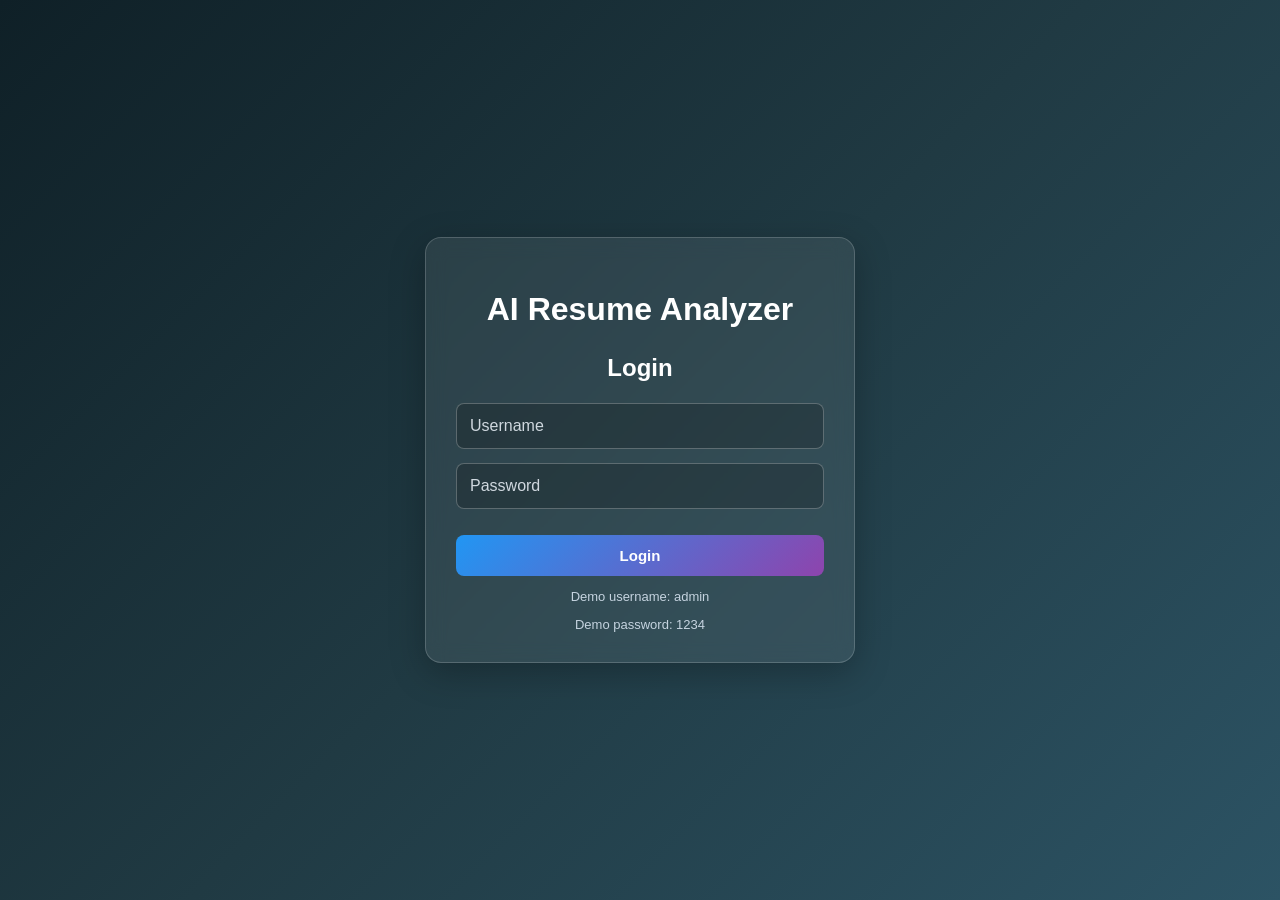
<file: index.html>
<!DOCTYPE html>
<html lang="en">
<head>
    <meta charset="UTF-8">
    <meta name="viewport" content="width=device-width, initial-scale=1.0">
    <title>AI Resume Analyzer - Login</title>
    <link rel="stylesheet" href="style.css">
</head>
<body class="center">

    <div class="card">
        <h1>AI Resume Analyzer</h1>
        <h2>Login</h2>

        <input type="text" id="user" placeholder="Username" required>
        <input type="password" id="pass" placeholder="Password" required>

        <button onclick="login()">Login</button>

        <p class="hint">Demo username: admin</p>
        <p class="hint">Demo password: 1234</p>
    </div>

    <script src="script.js"></script>
</body>
</html>
</file>
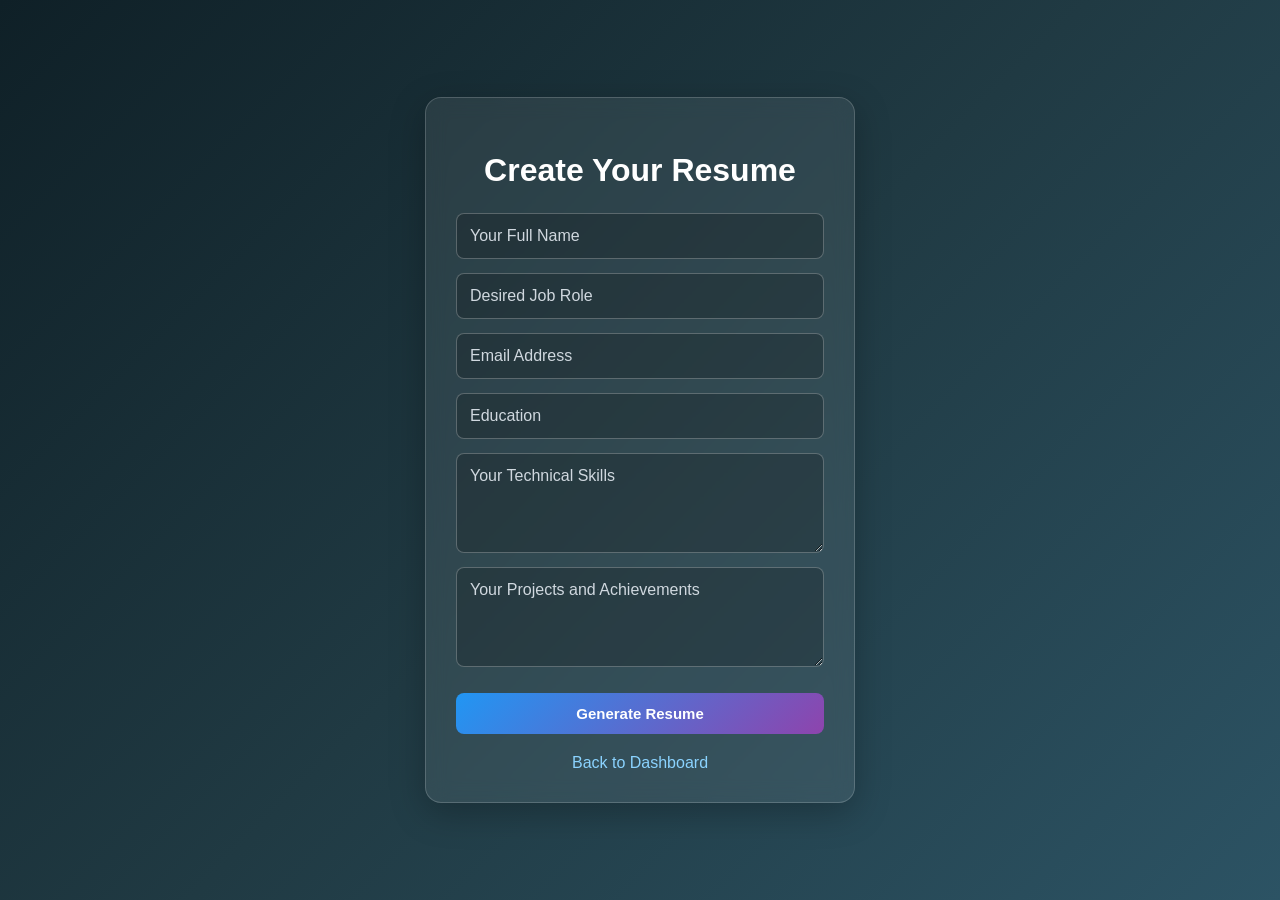
<file: generate.html>
<!DOCTYPE html>
<html lang="en">
<head>
    <meta charset="UTF-8">
    <meta name="viewport" content="width=device-width, initial-scale=1.0">
    <title>Create Resume</title>
    <link rel="stylesheet" href="style.css">
</head>
<body class="center">

    <div class="card">
        <h1>Create Your Resume</h1>

        <input type="text" id="name" placeholder="Your Full Name">
        <input type="text" id="role" placeholder="Desired Job Role">
        <input type="email" id="email" placeholder="Email Address">
        <input type="text" id="education" placeholder="Education">
        <textarea id="skills" placeholder="Your Technical Skills"></textarea>
        <textarea id="projects" placeholder="Your Projects and Achievements"></textarea>

        <button id="generateButton" onclick="generateResume()">Generate Resume</button>

        <a href="home.html" class="back-link">Back to Dashboard</a>
    </div>

    <script src="script.js"></script>
</body>
</html>
</file>
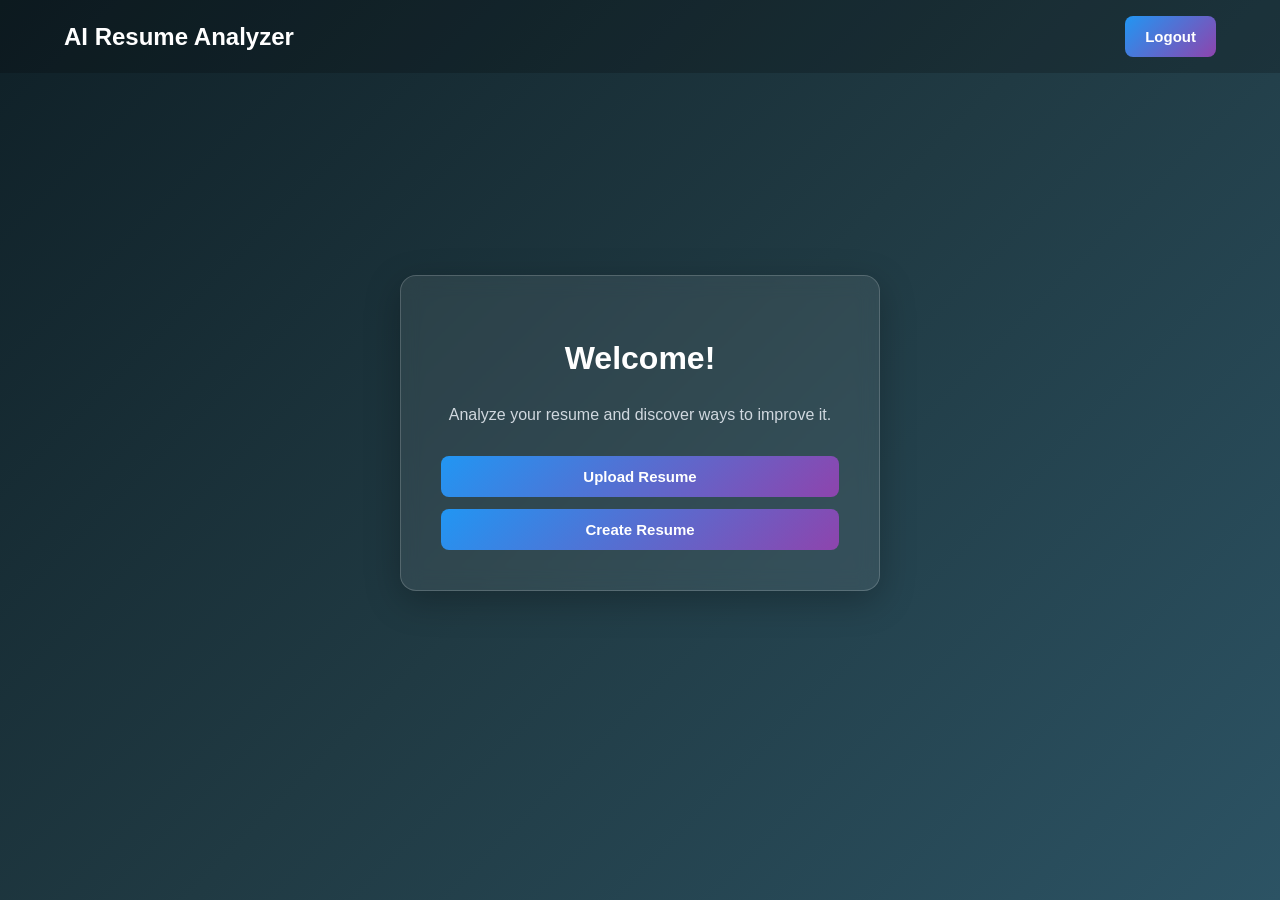
<file: home.html>
<!DOCTYPE html>
<html lang="en">
<head>
    <meta charset="UTF-8">
    <meta name="viewport" content="width=device-width, initial-scale=1.0">
    <title>AI Resume Analyzer - Dashboard</title>
    <link rel="stylesheet" href="style.css">
</head>
<body>

    <nav class="navbar">
        <h2>AI Resume Analyzer</h2>
        <button onclick="logout()">Logout</button>
    </nav>

    <main class="home-center">
        <div class="home-card">
            <h1>Welcome!</h1>
            <p>Analyze your resume and discover ways to improve it.</p>

            <a href="upload.html">
                <button>Upload Resume</button>
            </a>

            <a href="generate.html">
                <button>Create Resume</button>
            </a>
        </div>
    </main>

    <script src="script.js"></script>
</body>
</html>
</file>
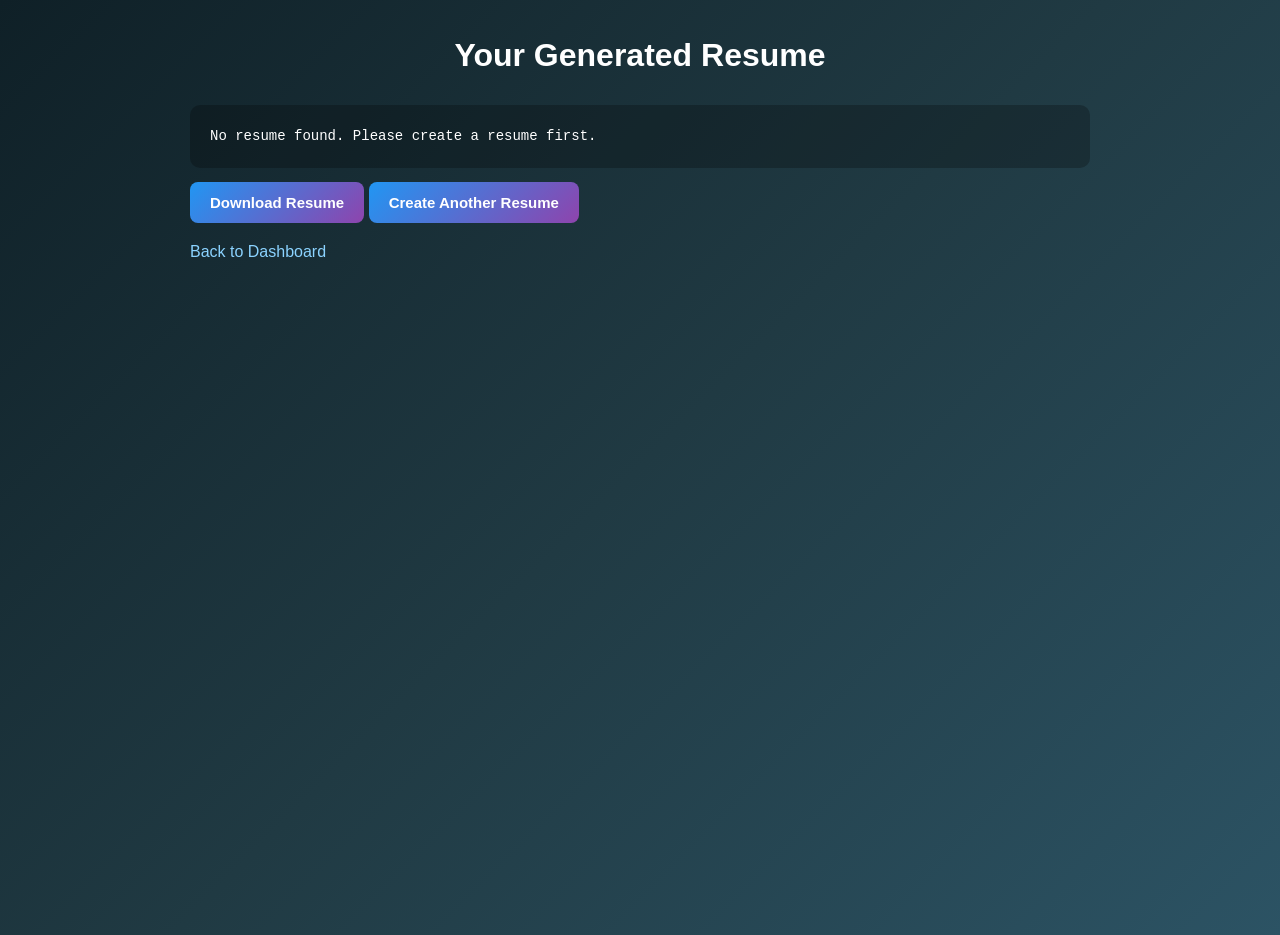
<file: preview.html>
<!DOCTYPE html>
<html lang="en">
<head>
    <meta charset="UTF-8">
    <meta name="viewport" content="width=device-width, initial-scale=1.0">
    <title>Resume Preview</title>
    <link rel="stylesheet" href="style.css">
</head>
<body>

    <main class="container">
        <h1>Your Generated Resume</h1>

        <pre id="output" class="resume-output"></pre>

        <button onclick="downloadResume()">Download Resume</button>

        <a href="generate.html">
            <button>Create Another Resume</button>
        </a>

        <a href="home.html" class="back-link">Back to Dashboard</a>
    </main>

    <script src="script.js"></script>
    <script>
        const resume = localStorage.getItem("generatedResume");
        document.getElementById("output").textContent =
            resume || "No resume found. Please create a resume first.";
    </script>
</body>
</html>
</file>
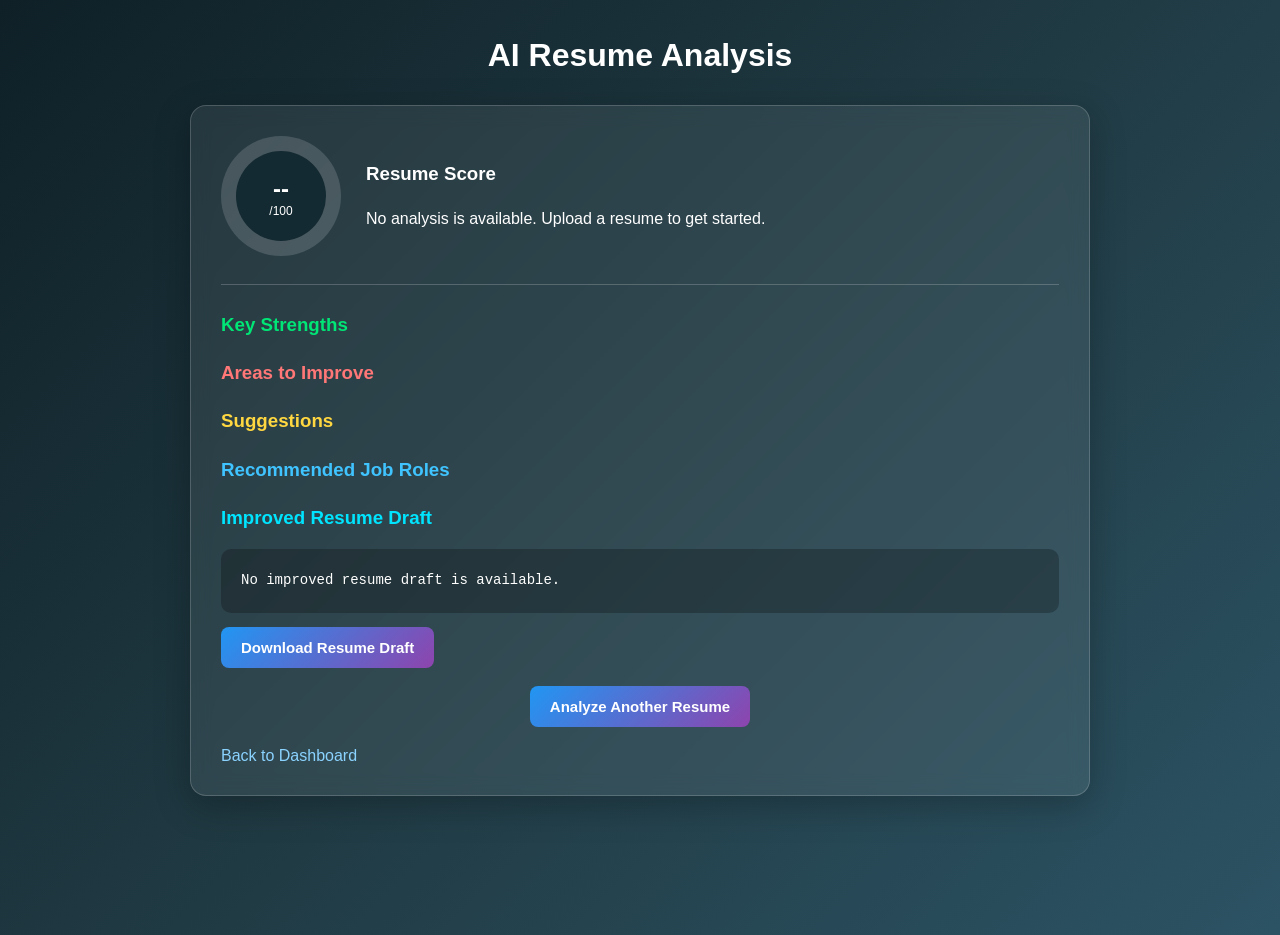
<file: result.html>
<!DOCTYPE html>
<html lang="en">
<head>
    <meta charset="UTF-8">
    <meta name="viewport" content="width=device-width, initial-scale=1.0">
    <title>AI Resume Analysis</title>
    <link rel="stylesheet" href="style.css">
</head>
<body>

    <main class="container">
        <h1>AI Resume Analysis</h1>

        <section class="result-card">
            <div class="score-container">
                <div class="circle">
                    <div class="inner">
                        <h2 id="score">--</h2>
                        <p>/100</p>
                    </div>
                </div>

                <div class="score-text">
                    <h3>Resume Score</h3>
                    <p id="summary"></p>
                </div>
            </div>

            <hr>

            <section class="section strength">
                <h3>Key Strengths</h3>
                <ul id="strengths"></ul>
            </section>

            <section class="section weak">
                <h3>Areas to Improve</h3>
                <ul id="weaknesses"></ul>
            </section>

            <section class="section suggest">
                <h3>Suggestions</h3>
                <ul id="suggestions"></ul>
            </section>

            <section class="section job">
                <h3>Recommended Job Roles</h3>
                <ul id="recommendedRoles"></ul>
            </section>

            <section class="section generated">
                <h3>Improved Resume Draft</h3>
                <pre id="generatedOutput" class="resume-output"></pre>
                <button onclick="downloadImprovedResume()">
                    Download Resume Draft
                </button>
            </section>

            <a href="upload.html">
                <button>Analyze Another Resume</button>
            </a>
            <a href="home.html" class="back-link">Back to Dashboard</a>
        </section>
    </main>

    <script src="script.js"></script>
    <script>
        const analysis = JSON.parse(localStorage.getItem("resumeAnalysis") || "null");

        if (analysis) {
            const score = Math.max(0, Math.min(100, Number(analysis.score) || 0));
            document.getElementById("score").textContent = score;
            document.querySelector(".circle").style.background =
                `conic-gradient(#6a5acd 0% ${score}%, rgba(255, 255, 255, 0.15) ${score}% 100%)`;
            document.getElementById("summary").textContent = analysis.summary;
            document.getElementById("generatedOutput").textContent = analysis.improvedResume;

            for (const [id, items] of Object.entries({
                strengths: analysis.strengths,
                weaknesses: analysis.weaknesses,
                suggestions: analysis.suggestions,
                recommendedRoles: analysis.recommendedRoles
            })) {
                const list = document.getElementById(id);
                for (const item of items) {
                    const entry = document.createElement("li");
                    entry.textContent = item;
                    list.appendChild(entry);
                }
            }
        } else {
            document.getElementById("summary").textContent =
                "No analysis is available. Upload a resume to get started.";
            document.getElementById("generatedOutput").textContent =
                "No improved resume draft is available.";
        }
    </script>
</body>
</html>
</file>
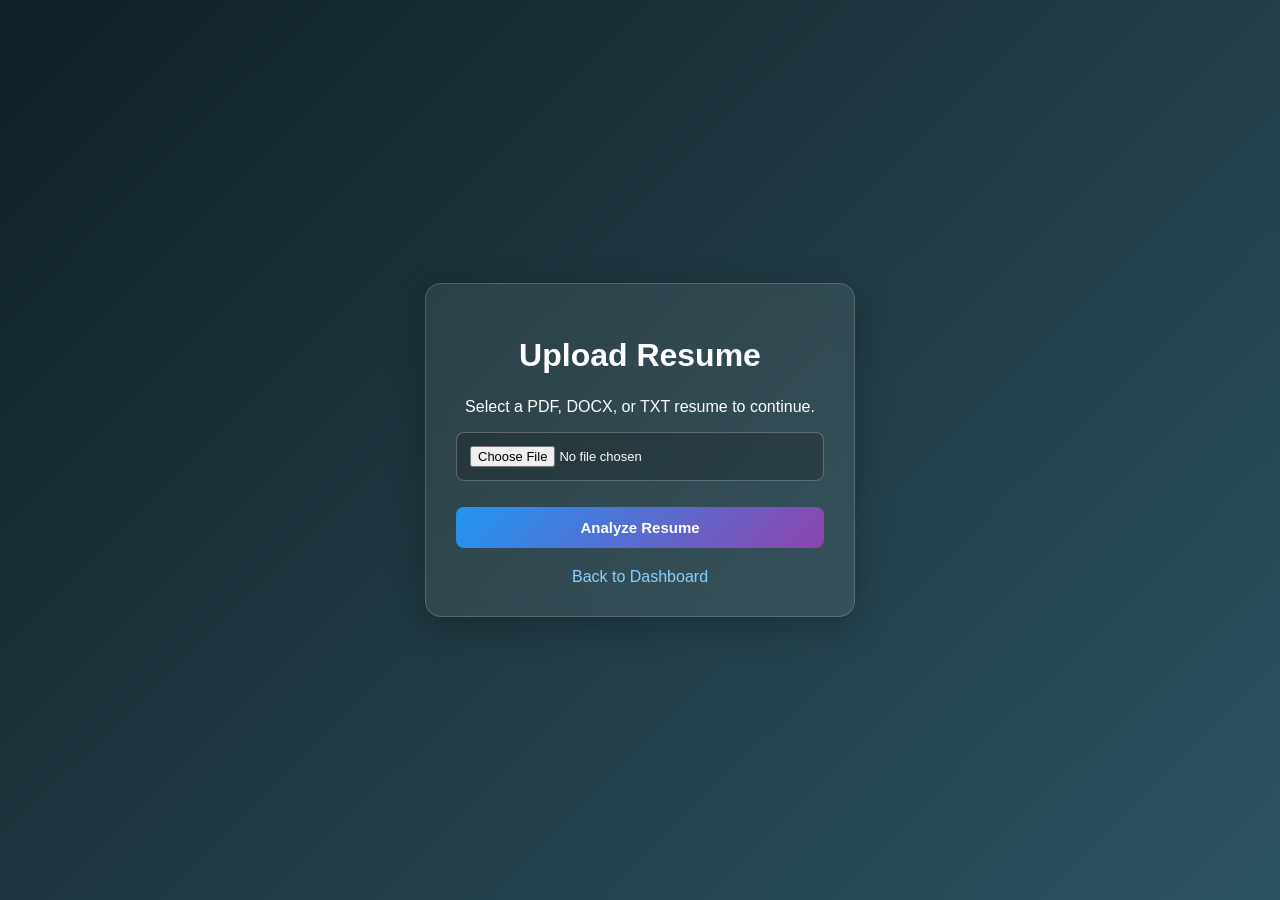
<file: upload.html>
<!DOCTYPE html>
<html lang="en">
<head>
    <meta charset="UTF-8">
    <meta name="viewport" content="width=device-width, initial-scale=1.0">
    <title>Upload Resume</title>
    <link rel="stylesheet" href="style.css">
</head>
<body class="center">

    <div class="card">
        <h1>Upload Resume</h1>
         <p>Select a PDF, DOCX, or TXT resume to continue.</p>

        <input type="file" id="resumeFile"
             accept=".pdf,.txt,.docx">

        <button onclick="analyze()">Analyze Resume</button>

        <a href="home.html" class="back-link">Back to Dashboard</a>
    </div>

    <script src="script.js"></script>
</body>
</html>
</file>
<file: style.css>
* {
    box-sizing: border-box;
}

body {
    margin: 0;
    min-height: 100vh;
    font-family: "Segoe UI", Arial, sans-serif;
    background: linear-gradient(135deg, #0f2027, #203a43, #2c5364);
    color: #ffffff;
}

h1, h2, h3 {
    line-height: 1.3;
}

.center {
    display: flex;
    justify-content: center;
    align-items: center;
    padding: 24px;
}

.card,
.home-card,
.result-card {
    background: rgba(255, 255, 255, 0.08);
    border: 1px solid rgba(255, 255, 255, 0.18);
    border-radius: 16px;
    box-shadow: 0 10px 35px rgba(0, 0, 0, 0.25);
    backdrop-filter: blur(10px);
}

.card {
    width: 100%;
    max-width: 430px;
    padding: 30px;
    text-align: center;
}

input,
textarea {
    display: block;
    width: 100%;
    margin: 14px 0;
    padding: 13px;
    border: 1px solid rgba(255, 255, 255, 0.25);
    border-radius: 8px;
    background: rgba(0, 0, 0, 0.2);
    color: #ffffff;
    font: inherit;
}

input::placeholder,
textarea::placeholder {
    color: #d0d8df;
}

input[type="file"] {
    font-size: 13px;
}

textarea {
    min-height: 100px;
    resize: vertical;
}

button {
    padding: 12px 20px;
    border: none;
    border-radius: 8px;
    background: linear-gradient(135deg, #2196f3, #8e44ad);
    color: #ffffff;
    font-size: 15px;
    font-weight: 600;
    cursor: pointer;
    transition: transform 0.2s, opacity 0.2s;
}

button:hover {
    transform: translateY(-2px);
    opacity: 0.9;
}

.card button,
.home-card button {
    width: 100%;
    margin-top: 12px;
}

a {
    color: #8bd3ff;
    text-decoration: none;
}

a:hover {
    text-decoration: underline;
}

.back-link {
    display: block;
    margin-top: 20px;
}

.hint {
    margin-bottom: 0;
    color: #c6d4e0;
    font-size: 13px;
}

.navbar {
    display: flex;
    justify-content: space-between;
    align-items: center;
    gap: 16px;
    padding: 16px 5%;
    background: rgba(0, 0, 0, 0.2);
}

.navbar h2 {
    margin: 0;
}

.home-center {
    display: flex;
    justify-content: center;
    align-items: center;
    min-height: 80vh;
    padding: 24px;
}

.home-card {
    width: 100%;
    max-width: 480px;
    padding: 40px;
    text-align: center;
}

.home-card p {
    line-height: 1.7;
    color: #d0d8df;
}

.container {
    width: min(900px, 94%);
    margin: 35px auto;
}

.container > h1 {
    text-align: center;
    margin-bottom: 28px;
}

.result-card {
    padding: 30px;
}

.score-container {
    display: flex;
    align-items: center;
    gap: 25px;
    flex-wrap: wrap;
}

.circle {
    width: 120px;
    height: 120px;
    flex-shrink: 0;
    display: flex;
    justify-content: center;
    align-items: center;
    border-radius: 50%;
    background: conic-gradient(rgba(255, 255, 255, 0.15) 0% 100%);
}

.inner {
    width: 90px;
    height: 90px;
    display: flex;
    flex-direction: column;
    justify-content: center;
    align-items: center;
    border-radius: 50%;
    background: #142a32;
}

.inner h2,
.inner p {
    margin: 0;
}

.inner h2 {
    font-size: 24px;
}

.inner p {
    font-size: 12px;
}

.score-text {
    flex: 1;
    min-width: 200px;
}

.score-text p,
.section li {
    line-height: 1.7;
}

hr {
    margin: 28px 0;
    border: 0;
    border-top: 1px solid rgba(255, 255, 255, 0.2);
}

.section {
    margin-top: 24px;
}

.strength h3 {
    color: #00e676;
}

.weak h3 {
    color: #ff7777;
}

.suggest h3 {
    color: #ffd740;
}

.job h3 {
    color: #40c4ff;
}

.generated h3 {
    color: #00e5ff;
}

.resume-output {
    padding: 20px;
    overflow-x: auto;
    white-space: pre-wrap;
    overflow-wrap: anywhere;
    border-radius: 10px;
    background: rgba(0, 0, 0, 0.25);
    color: #ffffff;
    font: 14px/1.7 Consolas, monospace;
}

.result-card > a button {
    display: block;
    margin: 18px auto;
}

@media (max-width: 600px) {
    .card,
    .home-card,
    .result-card {
        padding: 22px;
    }

    .navbar {
        padding: 14px;
    }

    .navbar h2 {
        font-size: 18px;
    }

    .container {
        margin: 20px auto;
    }
}
</file>
